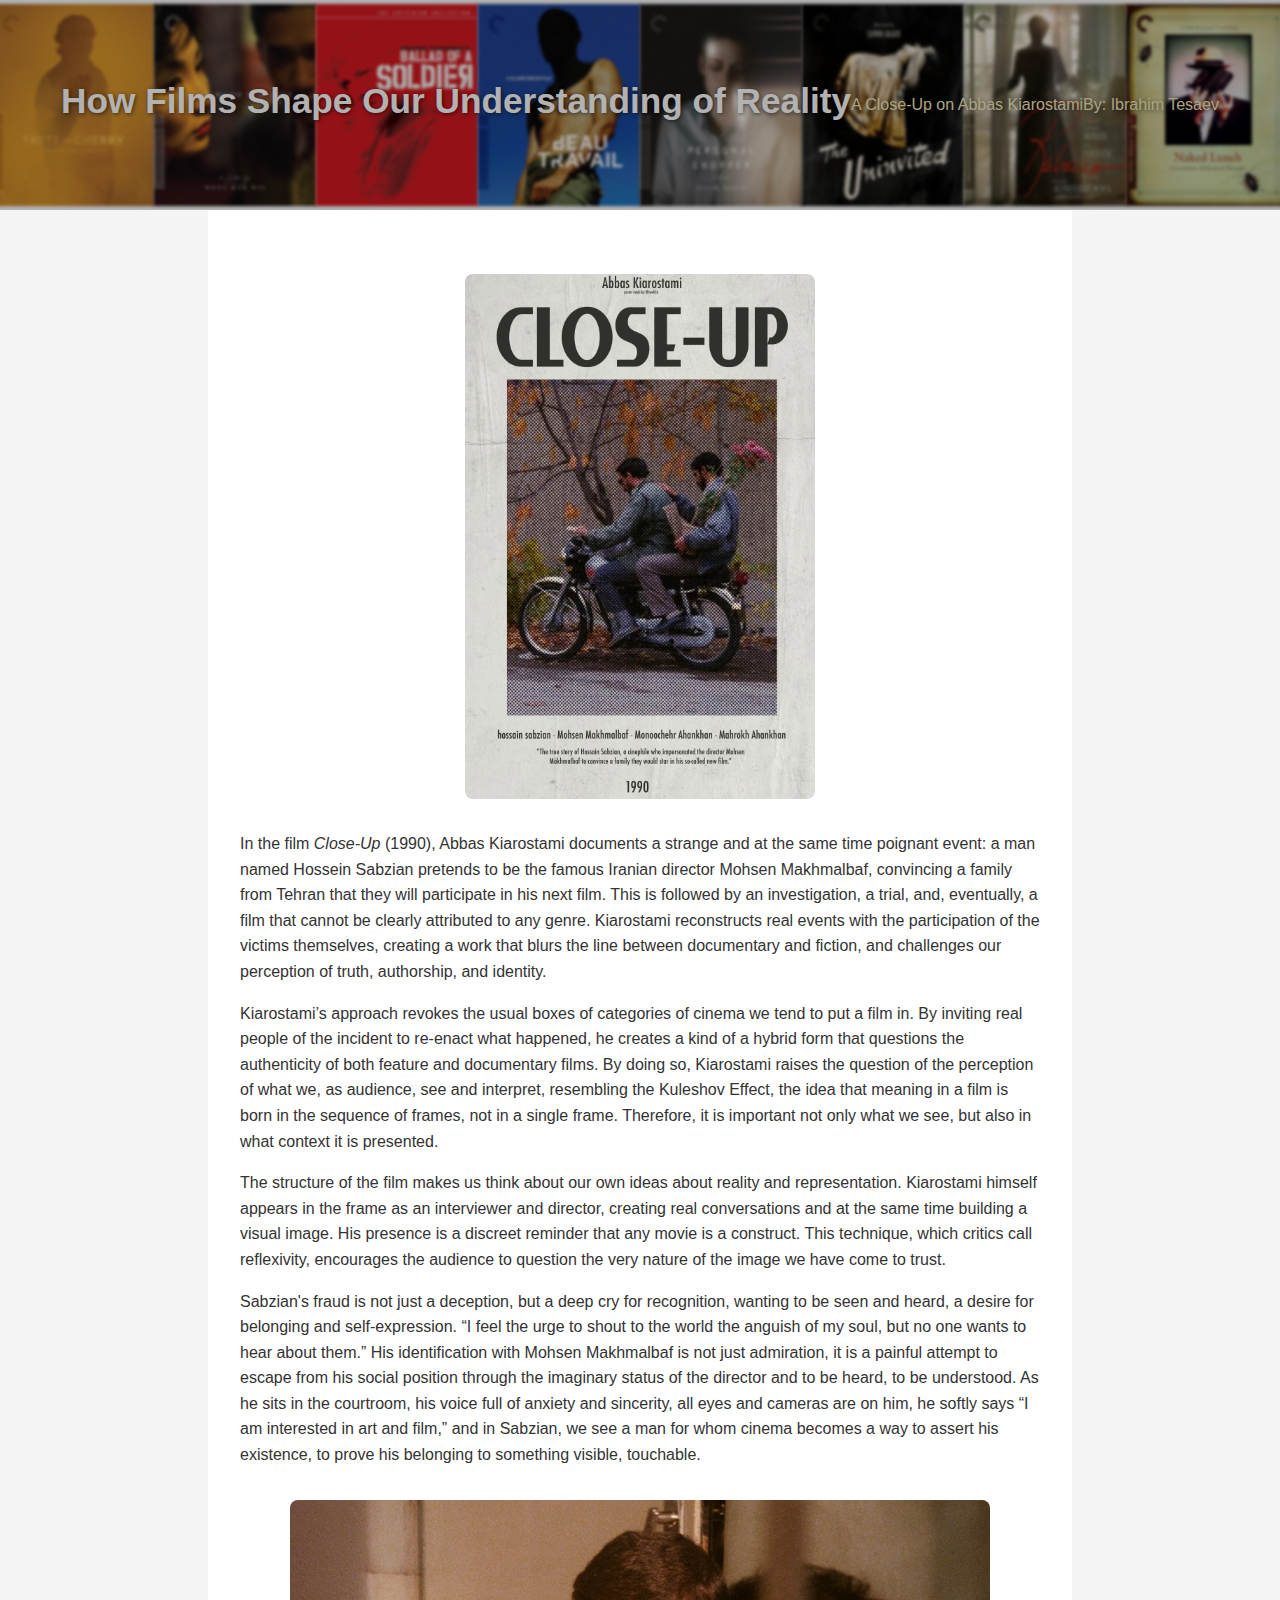
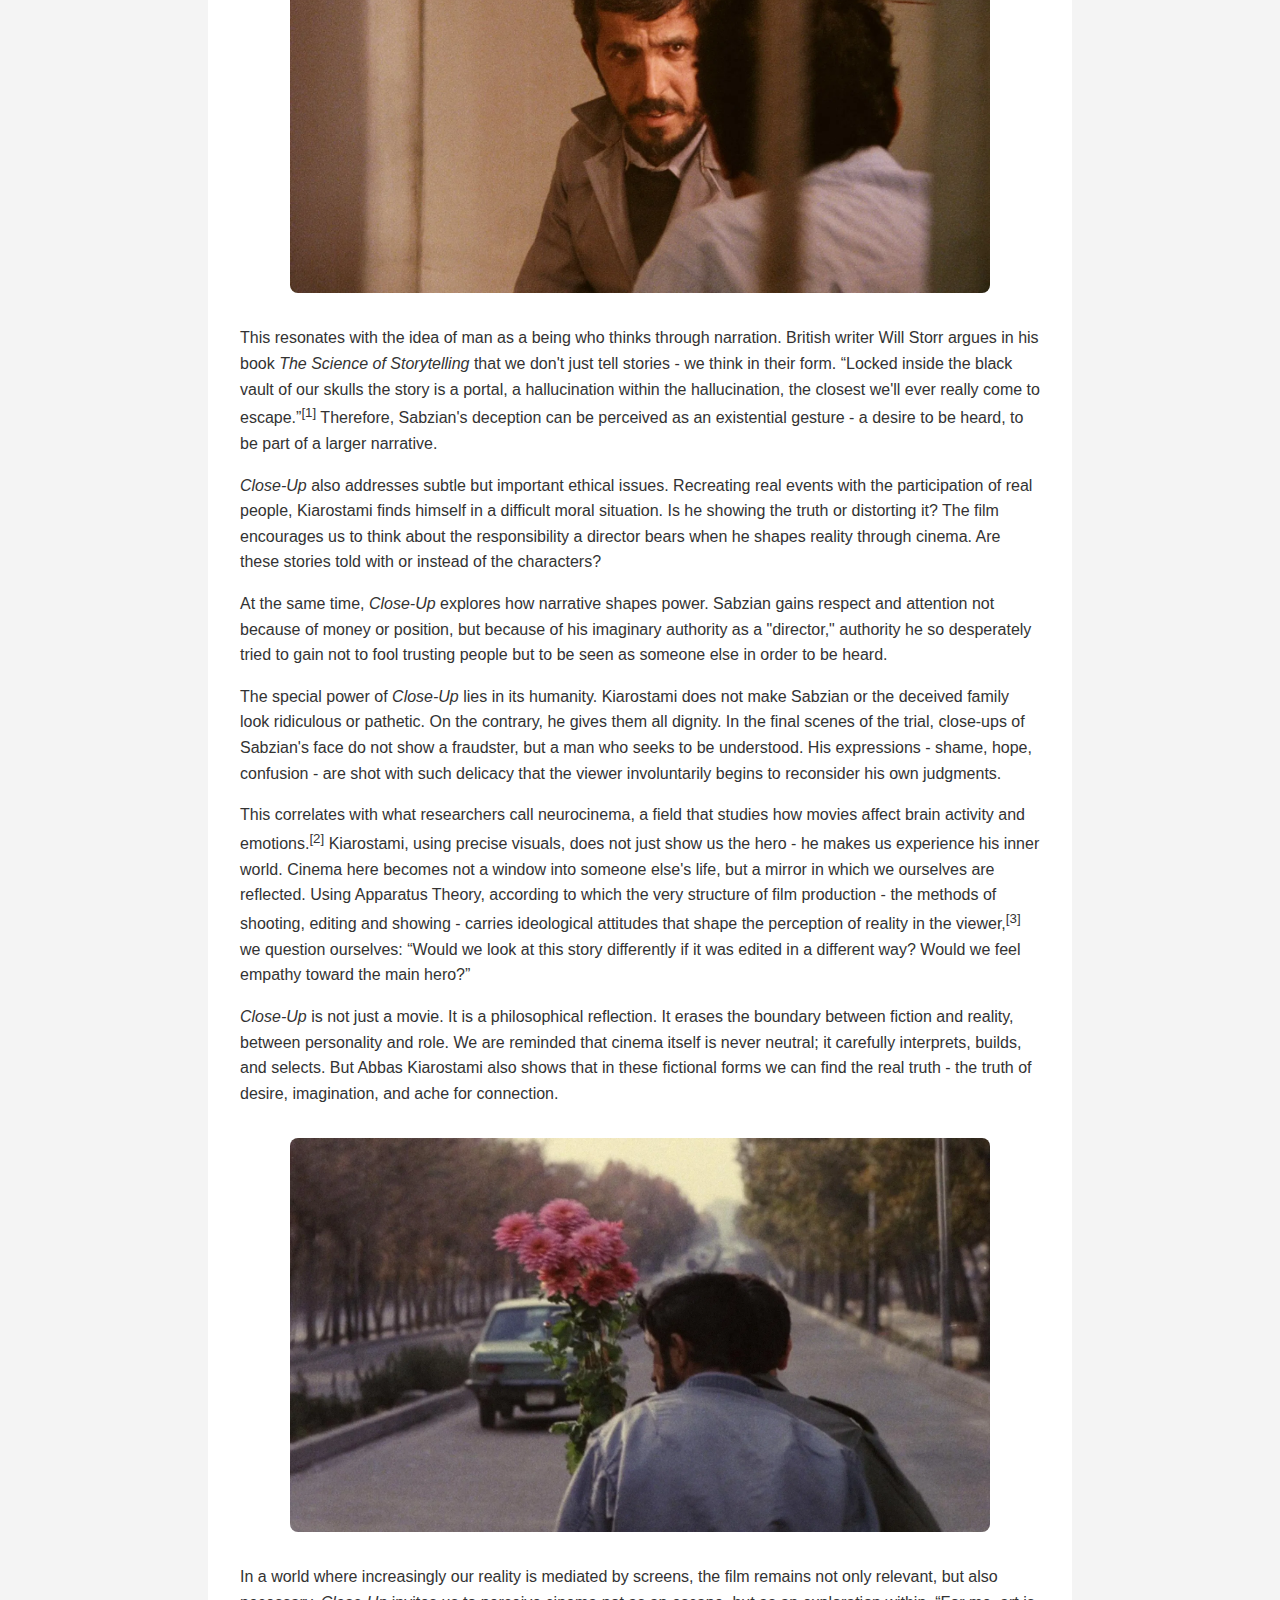
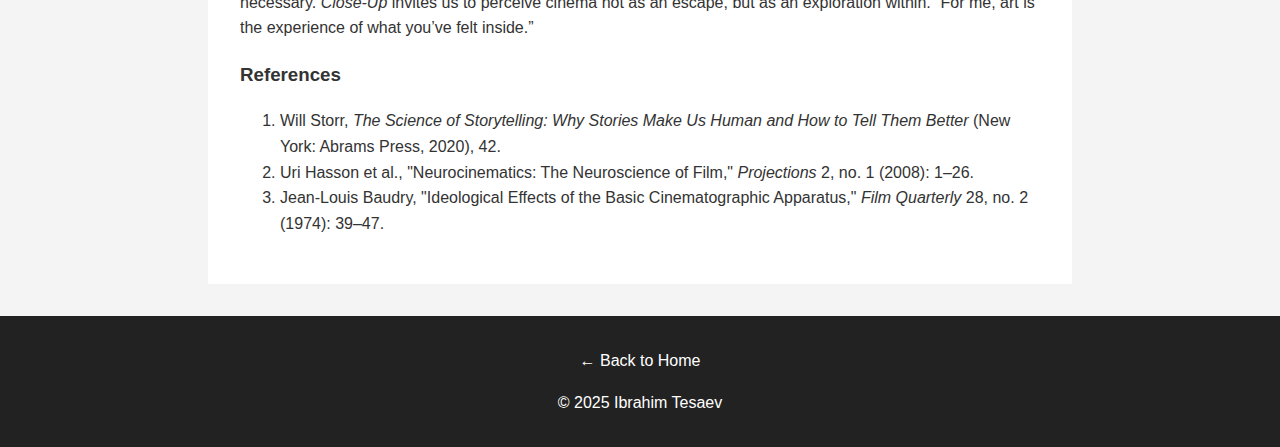
<file: close-up-kiarostami.html>
<!DOCTYPE html>
<html lang="en">
<head>
  <meta charset="UTF-8" />
  <meta name="viewport" content="width=device-width, initial-scale=1.0" />
  <title>Close-Up on Abbas Kiarostami – Ibrahim Tesaev</title>
  <link rel="stylesheet" href="style.css" />
</head>
<body>
  <header>
    <h1>How Films Shape Our Understanding of Reality</h1>
    <p class="subtitle">A Close-Up on Abbas Kiarostami</p>
    <p class="subtitle">By: Ibrahim Tesaev</p>
  </header>
  <main>
  <section>
    <!-- Poster of Close-Up -->
<img src="close-up-poster.webp" 
     alt="Poster of Close-Up by Abbas Kiarostami" 
     style="width:100%; max-width:350px; display:block; margin: 2rem auto; border-radius: 8px;" />

    <p>In the film <em>Close-Up</em> (1990), Abbas Kiarostami documents a strange and at the same time poignant event: a man named Hossein Sabzian pretends to be the famous Iranian director Mohsen Makhmalbaf, convincing a family from Tehran that they will participate in his next film. This is followed by an investigation, a trial, and, eventually, a film that cannot be clearly attributed to any genre. Kiarostami reconstructs real events with the participation of the victims themselves, creating a work that blurs the line between documentary and fiction, and challenges our perception of truth, authorship, and identity.</p>

    <p>Kiarostami’s approach revokes the usual boxes of categories of cinema we tend to put a film in. By inviting real people of the incident to re-enact what happened, he creates a kind of a hybrid form that questions the authenticity of both feature and documentary films. By doing so, Kiarostami raises the question of the perception of what we, as audience, see and interpret, resembling the Kuleshov Effect, the idea that meaning in a film is born in the sequence of frames, not in a single frame. Therefore, it is important not only what we see, but also in what context it is presented.</p>

    <p>The structure of the film makes us think about our own ideas about reality and representation. Kiarostami himself appears in the frame as an interviewer and director, creating real conversations and at the same time building a visual image. His presence is a discreet reminder that any movie is a construct. This technique, which critics call reflexivity, encourages the audience to question the very nature of the image we have come to trust.</p>

    <p>Sabzian's fraud is not just a deception, but a deep cry for recognition, wanting to be seen and heard, a desire for belonging and self-expression. “I feel the urge to shout to the world the anguish of my soul, but no one wants to hear about them.” His identification with Mohsen Makhmalbaf is not just admiration, it is a painful attempt to escape from his social position through the imaginary status of the director and to be heard, to be understood. As he sits in the courtroom, his voice full of anxiety and sincerity, all eyes and cameras are on him, he softly says “I am interested in art and film,” and in Sabzian, we see a man for whom cinema becomes a way to assert his existence, to prove his belonging to something visible, touchable.</p>
    
    <img src="closeUP.webp" alt="Sabzian and Abbas Kiarostami" style="width:100%; max-width:700px; display:block; margin: 2rem auto; border-radius: 8px;" />
    
    <p>This resonates with the idea of man as a being who thinks through narration. British writer Will Storr argues in his book <em>The Science of Storytelling</em> that we don't just tell stories - we think in their form. “Locked inside the black vault of our skulls the story is a portal, a hallucination within the hallucination, the closest we'll ever really come to escape.”<sup>[1]</sup> Therefore, Sabzian's deception can be perceived as an existential gesture - a desire to be heard, to be part of a larger narrative.</p>

    <p><em>Close-Up</em> also addresses subtle but important ethical issues. Recreating real events with the participation of real people, Kiarostami finds himself in a difficult moral situation. Is he showing the truth or distorting it? The film encourages us to think about the responsibility a director bears when he shapes reality through cinema. Are these stories told with or instead of the characters?</p>

    <p>At the same time, <em>Close-Up</em> explores how narrative shapes power. Sabzian gains respect and attention not because of money or position, but because of his imaginary authority as a "director," authority he so desperately tried to gain not to fool trusting people but to be seen as someone else in order to be heard.</p>

    <p>The special power of <em>Close-Up</em> lies in its humanity. Kiarostami does not make Sabzian or the deceived family look ridiculous or pathetic. On the contrary, he gives them all dignity. In the final scenes of the trial, close-ups of Sabzian's face do not show a fraudster, but a man who seeks to be understood. His expressions - shame, hope, confusion - are shot with such delicacy that the viewer involuntarily begins to reconsider his own judgments.</p>

    <p>This correlates with what researchers call neurocinema, a field that studies how movies affect brain activity and emotions.<sup>[2]</sup> Kiarostami, using precise visuals, does not just show us the hero - he makes us experience his inner world. Cinema here becomes not a window into someone else's life, but a mirror in which we ourselves are reflected. Using Apparatus Theory, according to which the very structure of film production - the methods of shooting, editing and showing - carries ideological attitudes that shape the perception of reality in the viewer,<sup>[3]</sup> we question ourselves: “Would we look at this story differently if it was edited in a different way? Would we feel empathy toward the main hero?”</p>

    <p><em>Close-Up</em> is not just a movie. It is a philosophical reflection. It erases the boundary between fiction and reality, between personality and role. We are reminded that cinema itself is never neutral; it carefully interprets, builds, and selects. But Abbas Kiarostami also shows that in these fictional forms we can find the real truth - the truth of desire, imagination, and ache for connection.</p>

    <img src="closeUP-pic.webp" alt="Sabzian" style="width:100%; max-width:700px; display:block; margin: 2rem auto; border-radius: 8px;" />
    
    <p>In a world where increasingly our reality is mediated by screens, the film remains not only relevant, but also necessary. <em>Close-Up</em> invites us to perceive cinema not as an escape, but as an exploration within. “For me, art is the experience of what you’ve felt inside.”</p>

    <h3>References</h3>
    <ol>
      <li>Will Storr, <em>The Science of Storytelling: Why Stories Make Us Human and How to Tell Them Better</em> (New York: Abrams Press, 2020), 42.</li>
      <li>Uri Hasson et al., "Neurocinematics: The Neuroscience of Film," <em>Projections</em> 2, no. 1 (2008): 1–26.</li>
      <li>Jean-Louis Baudry, "Ideological Effects of the Basic Cinematographic Apparatus," <em>Film Quarterly</em> 28, no. 2 (1974): 39–47.</li>
    </ol>
  </section>
</main>
  <footer>
    <p><a href="index.html">← Back to Home</a></p>
    <p>© 2025 Ibrahim Tesaev</p>
  </footer>
</body>
</html>
</file>
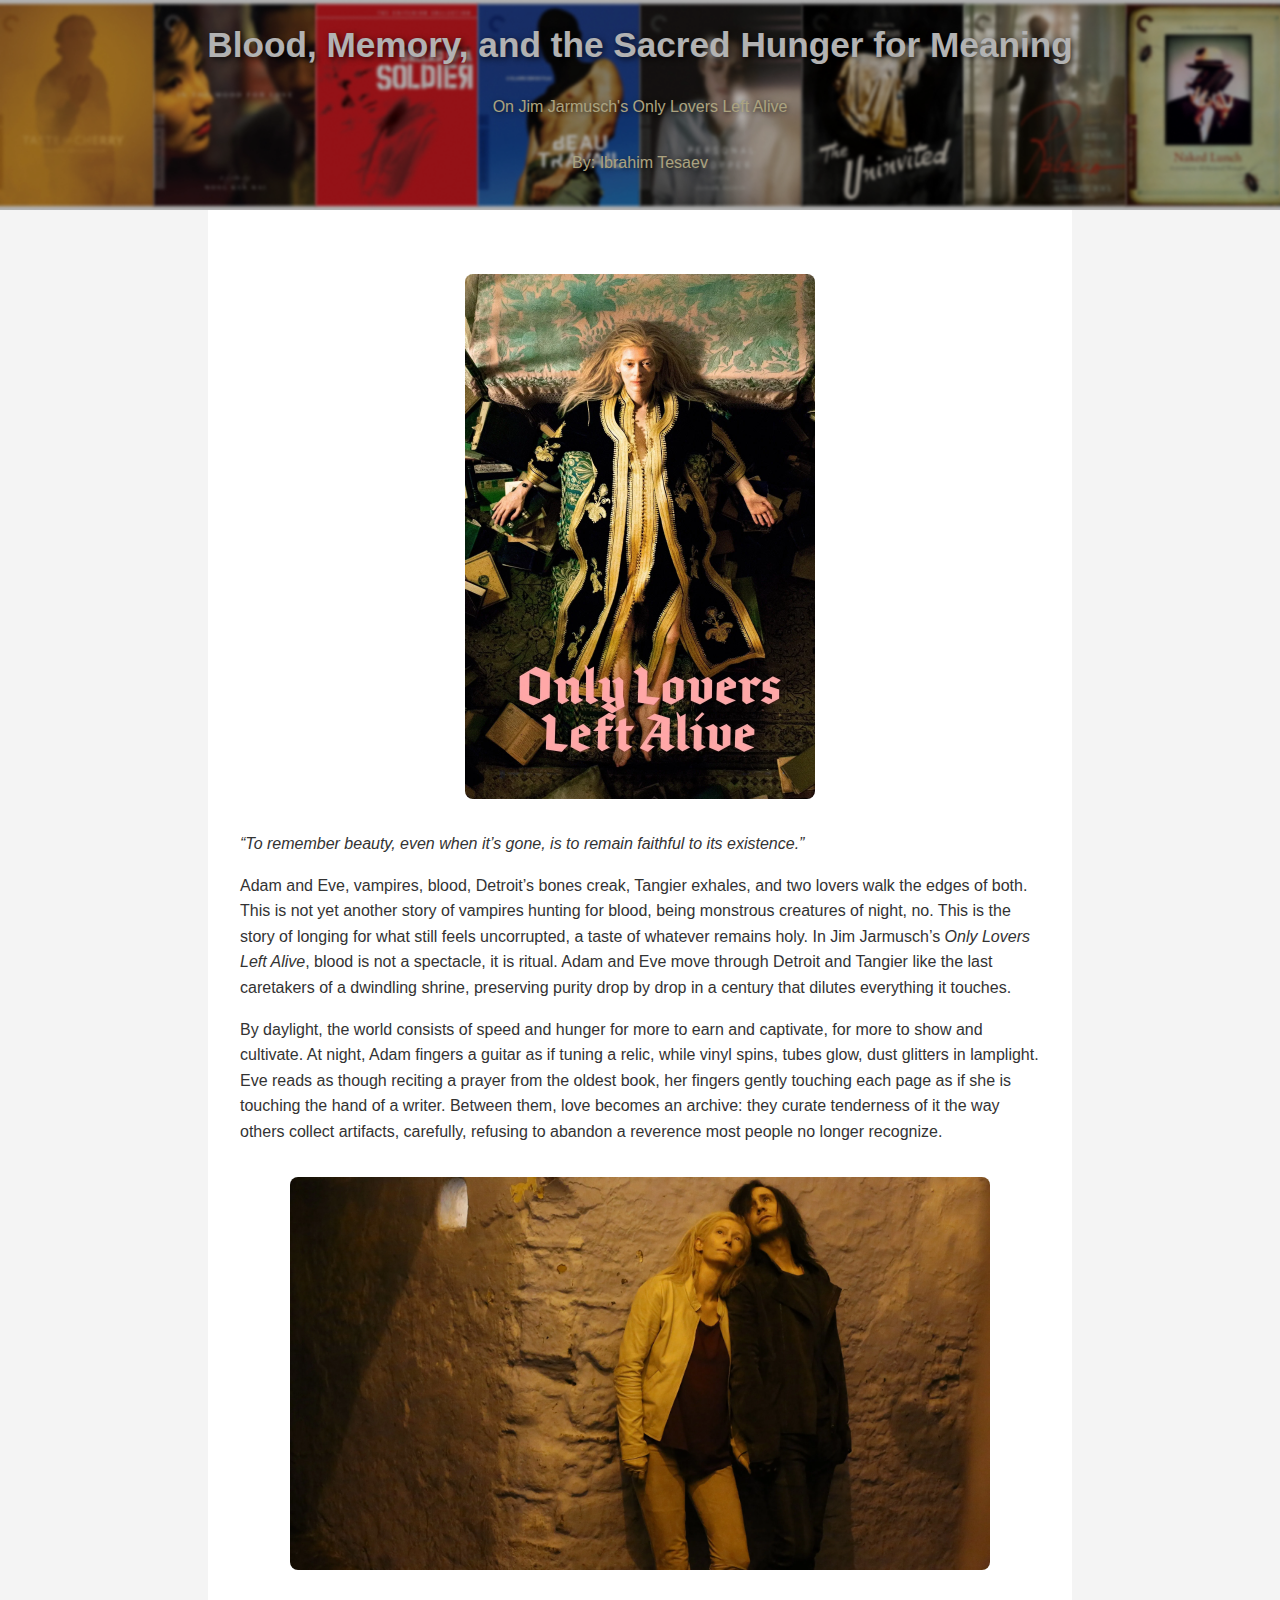
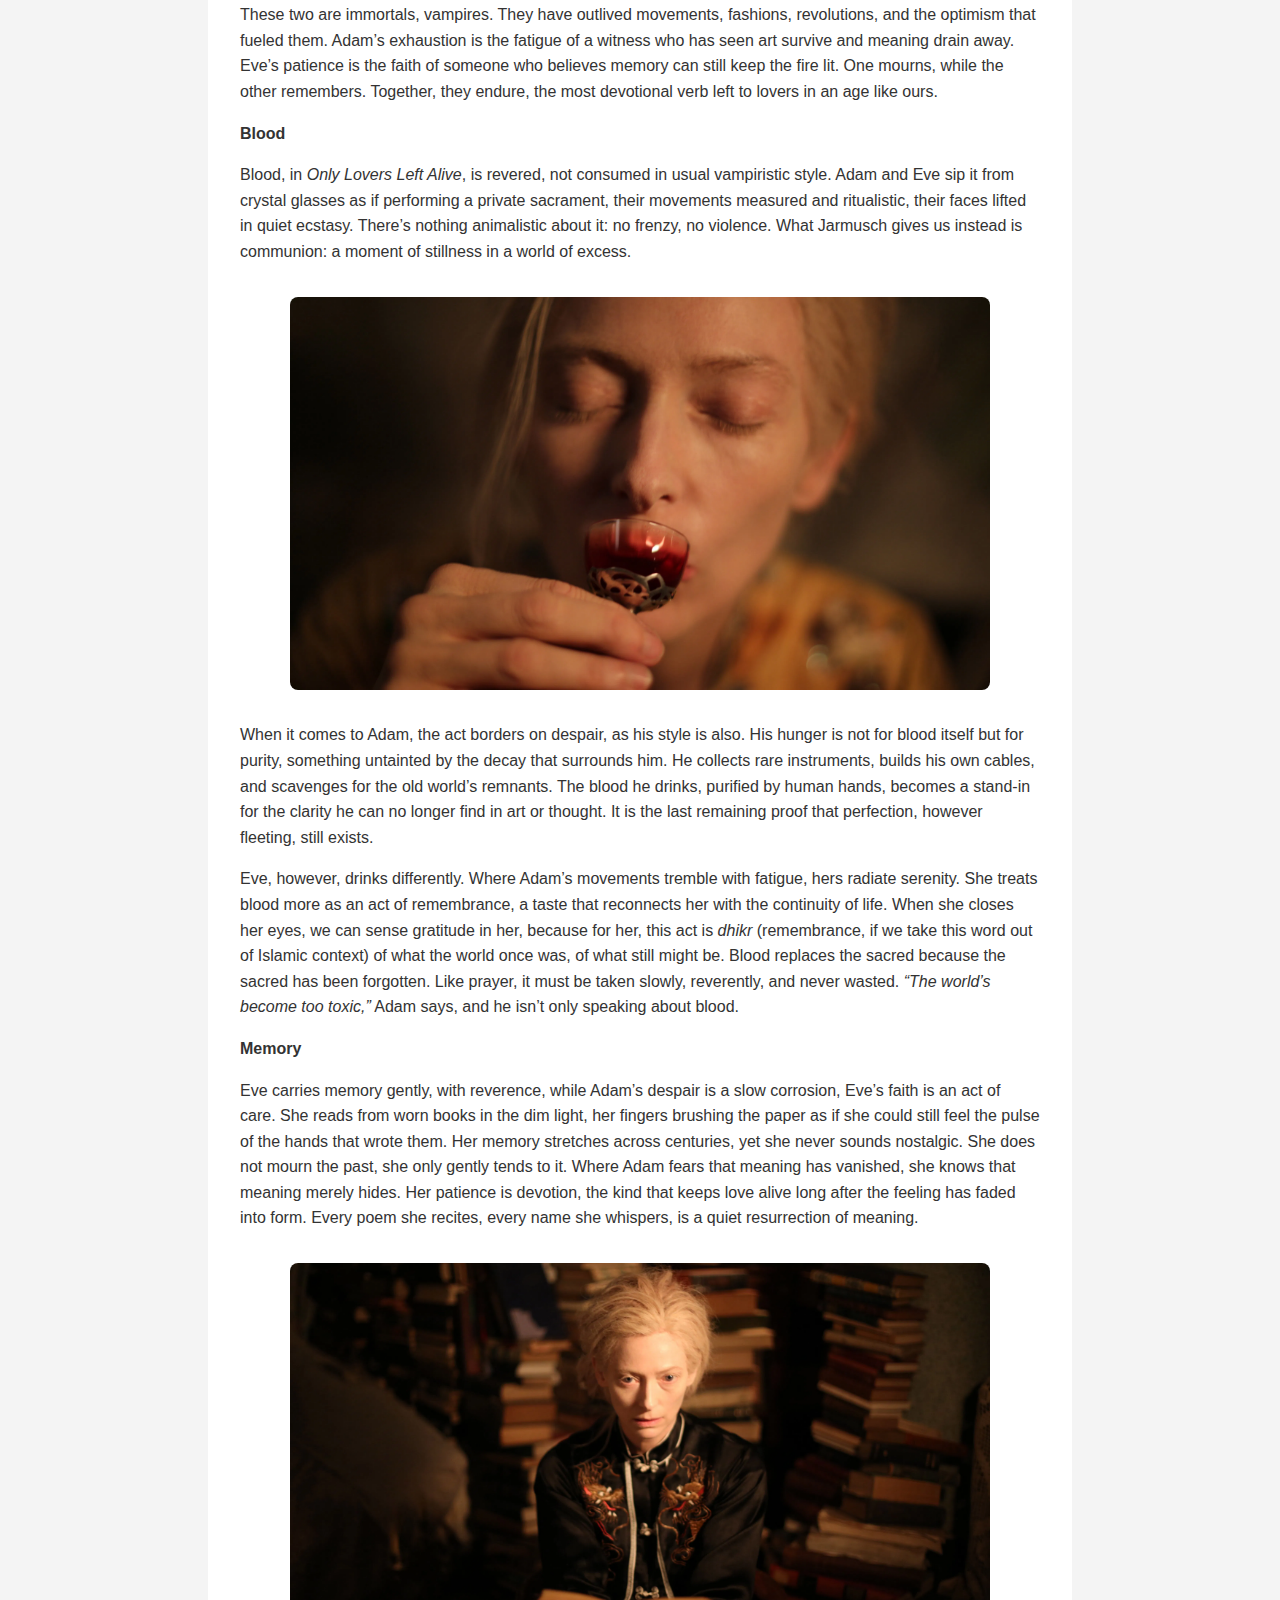
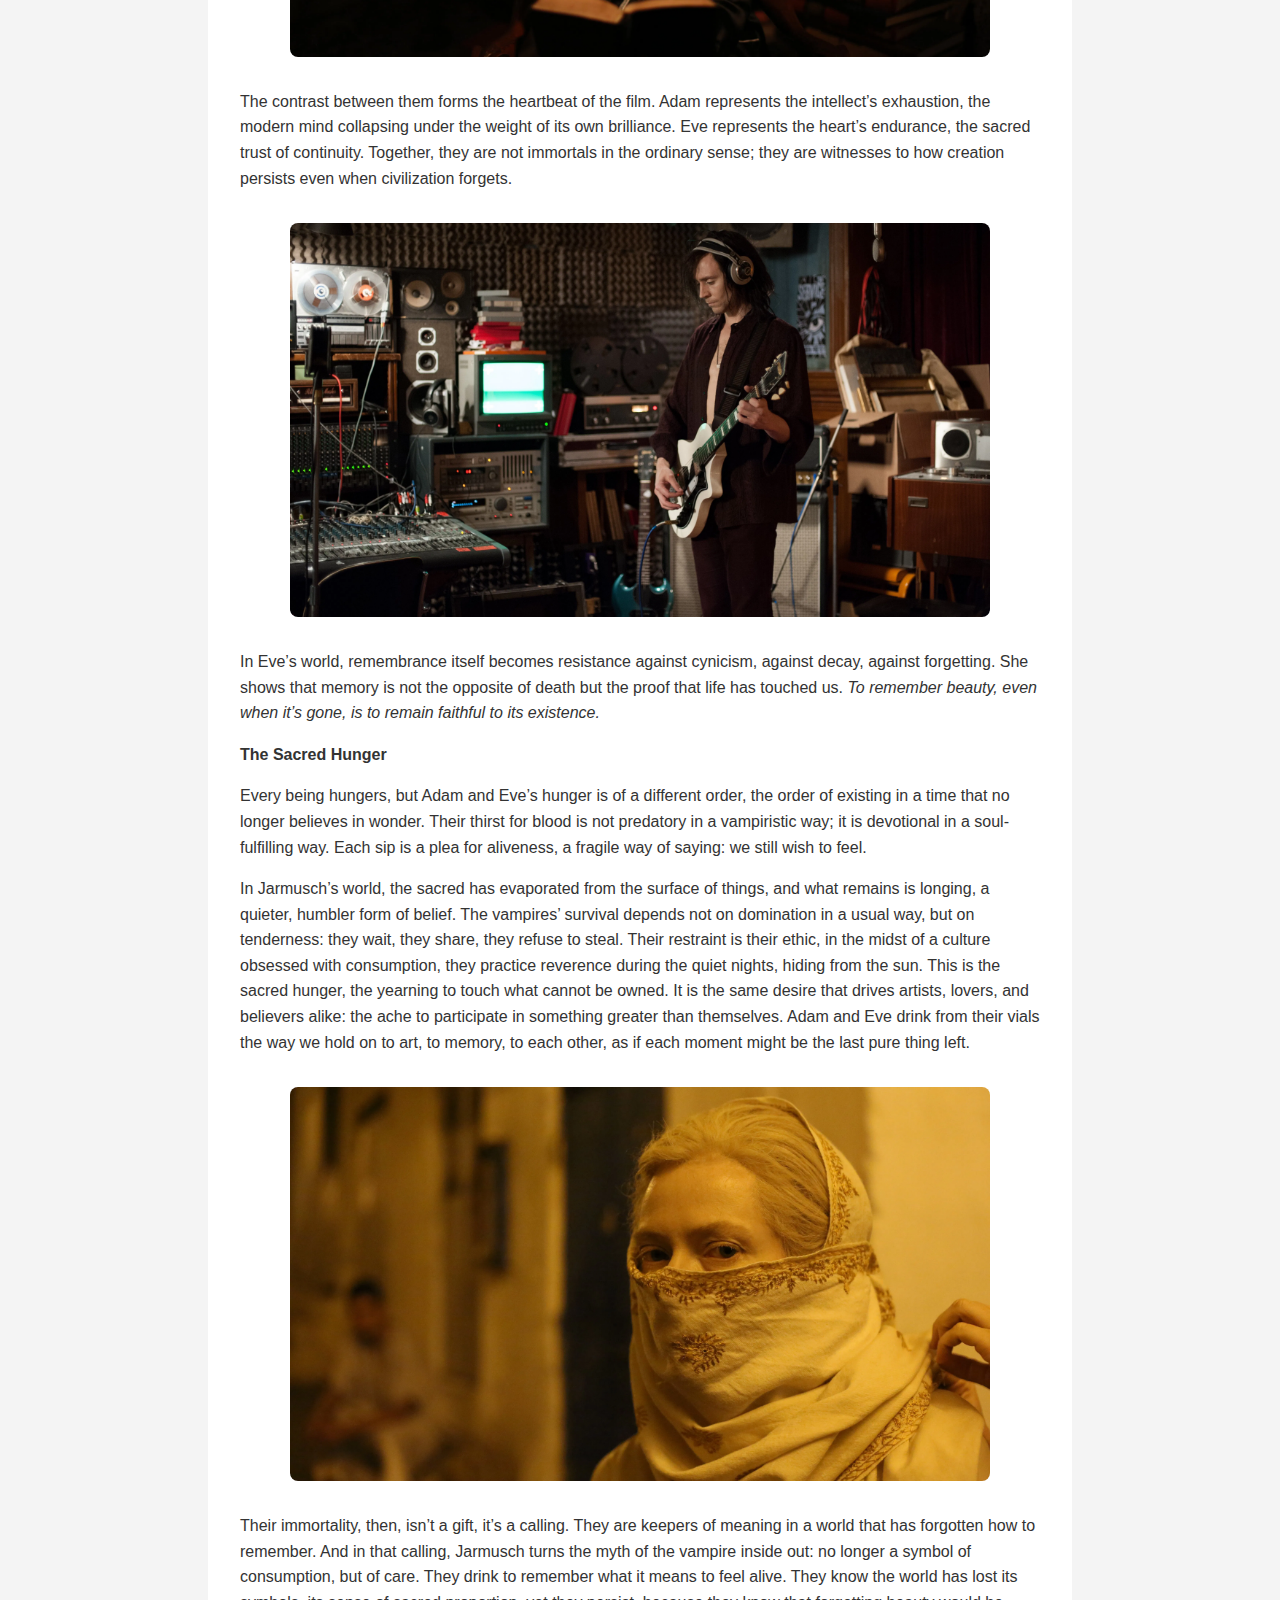
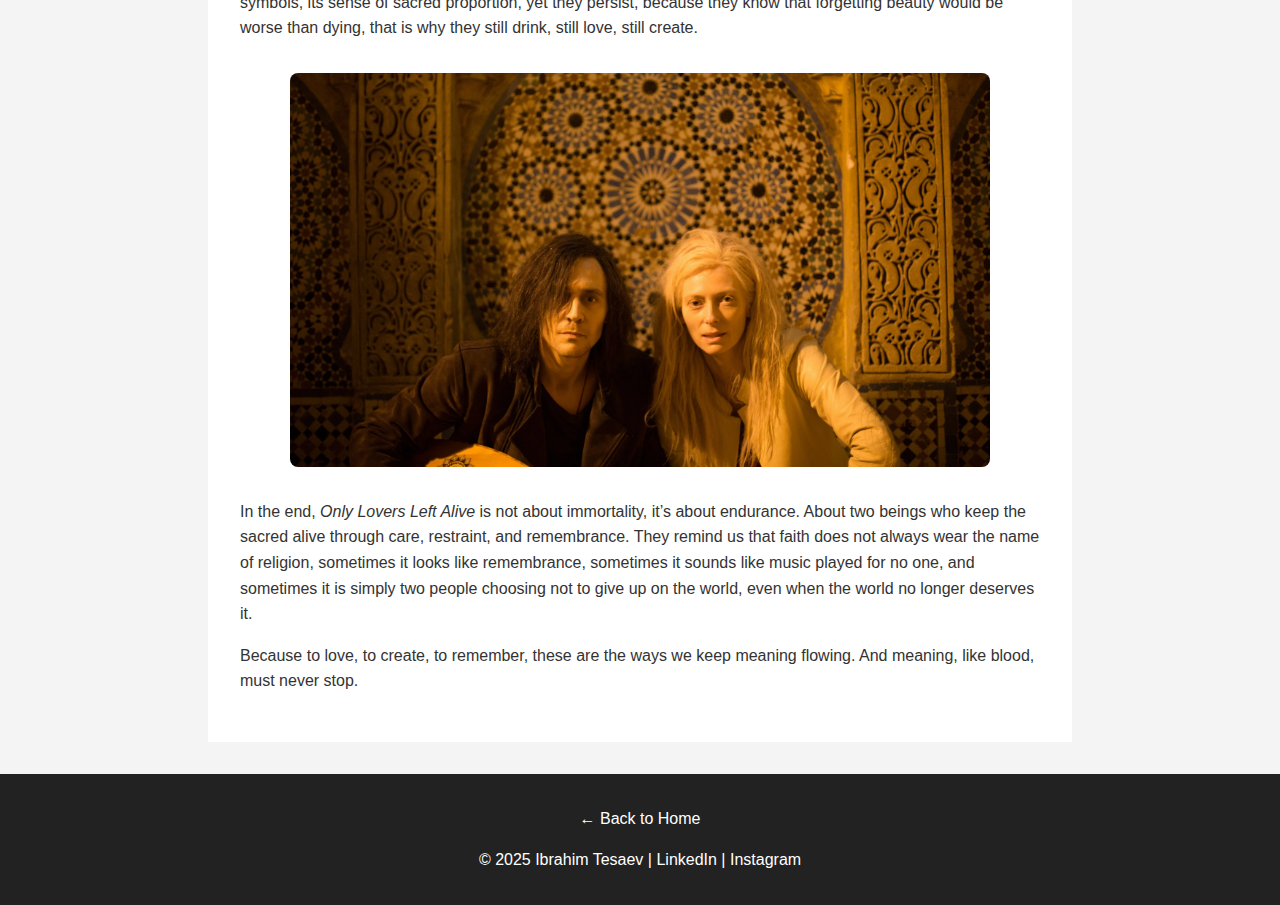
<file: OnlyLovers.html>
<!DOCTYPE html>
<html lang="en">
<head>
  <meta charset="UTF-8" />
  <meta name="viewport" content="width=device-width, initial-scale=1.0" />
  <title>Only Lovers Left Alive – Ibrahim Tesaev</title>
  <link rel="stylesheet" href="style.css" />
</head>
<body>
  <header>
  <div class="header-text">
    <h1>Blood, Memory, and the Sacred Hunger for Meaning</h1>
    <p class="subtitle">On Jim Jarmusch's Only Lovers Left Alive</p>
    <p class="subtitle">By: Ibrahim Tesaev</p>
  </div>
</header>
  <main>
  <section>
    <!-- Poster of Only Lovers Left Alive-->
<img src="images/lovers_poster.webp" 
     alt="Poster of Only Lovers Left Alive  by Jim Jarmusch" 
     style="width:100%; max-width:350px; display:block; margin: 2rem auto; border-radius: 8px;" />

    <p><em>“To remember beauty, even when it’s gone, is to remain faithful to its existence.”</em></p>

    <p>Adam and Eve, vampires, blood, Detroit’s bones creak, Tangier exhales, and two lovers walk the edges of both. This is not yet another story of vampires hunting for blood, being monstrous creatures of night, no. This is the story of longing for what still feels uncorrupted, a taste of whatever remains holy. In Jim Jarmusch’s <em>Only Lovers Left Alive</em>, blood is not a spectacle, it is ritual. Adam and Eve move through Detroit and Tangier like the last caretakers of a dwindling shrine, preserving purity drop by drop in a century that dilutes everything it touches. </p>

    <p>By daylight, the world consists of speed and hunger for more to earn and captivate, for more to show and cultivate. At night, Adam fingers a guitar as if tuning a relic, while vinyl spins, tubes glow, dust glitters in lamplight. Eve reads as though reciting a prayer from the oldest book, her fingers gently touching each page as if she is touching the hand of a writer. Between them, love becomes an archive: they curate tenderness of it the way others collect artifacts, carefully, refusing to abandon a reverence most people no longer recognize.</p>

    <img src="images/lovers_together.webp" alt="Still from Only Lovers Left Alive" style="width:100%; max-width:700px; display:block; margin: 2rem auto; border-radius: 8px;" />

    <p>These two are immortals, vampires. They have outlived movements, fashions, revolutions, and the optimism that fueled them. Adam’s exhaustion is the fatigue of a witness who has seen art survive and meaning drain away. Eve’s patience is the faith of someone who believes memory can still keep the fire lit. One mourns, while the other remembers. Together, they endure, the most devotional verb left to lovers in an age like ours.</p>

    <p><strong>Blood</strong></p>
    <p>Blood, in <em>Only Lovers Left Alive</em>, is revered, not consumed in usual vampiristic style. Adam and Eve sip it from crystal glasses as if performing a private sacrament, their movements measured and ritualistic, their faces lifted in quiet ecstasy. There’s nothing animalistic about it: no frenzy, no violence. What Jarmusch gives us instead is communion: a moment of stillness in a world of excess.</p>

    <img src="images/lovers_blood.webp" alt="Still from Only Lovers Left Alive" style="width:100%; max-width:700px; display:block; margin: 2rem auto; border-radius: 8px;" />

    <p>When it comes to Adam, the act borders on despair, as his style is also.  His hunger is not for blood itself but for purity, something untainted by the decay that surrounds him. He collects rare instruments, builds his own cables, and scavenges for the old world’s remnants. The blood he drinks, purified by human hands, becomes a stand-in for the clarity he can no longer find in art or thought. It is the last remaining proof that perfection, however fleeting, still exists.</p>

    <p>Eve, however, drinks differently. Where Adam’s movements tremble with fatigue, hers radiate serenity. She treats blood more as an act of remembrance, a taste that reconnects her with the continuity of life. When she closes her eyes, we can sense gratitude in her, because for her, this act is <em>dhikr</em> (remembrance, if we take this word out of Islamic context) of what the world once was, of what still might be. Blood replaces the sacred because the sacred has been forgotten. Like prayer, it must be taken slowly, reverently, and never wasted. <em>“The world’s become too toxic,”</em> Adam says, and he isn’t only speaking about blood.</p>

    <p><strong>Memory</strong></p>
    <p>Eve carries memory gently, with reverence, while Adam’s despair is a slow corrosion, Eve’s faith is an act of care. She reads from worn books in the dim light, her fingers brushing the paper as if she could still feel the pulse of the hands that wrote them. Her memory stretches across centuries, yet she never sounds nostalgic. She does not mourn the past, she only gently tends to it. Where Adam fears that meaning has vanished, she knows that meaning merely hides. Her patience is devotion, the kind that keeps love alive long after the feeling has faded into form. Every poem she recites, every name she whispers, is a quiet resurrection of meaning.</p>

    <img src="images/lovers_eve_books.webp" alt="Still from Only Lovers Left Alive" style="width:100%; max-width:700px; display:block; margin: 2rem auto; border-radius: 8px;"/>

    <p>The contrast between them forms the heartbeat of the film. Adam represents the intellect’s exhaustion, the modern mind collapsing under the weight of its own brilliance. Eve represents the heart’s endurance, the sacred trust of continuity. Together, they are not immortals in the ordinary sense; they are witnesses to how creation persists even when civilization forgets.</p>

    <img src="images/lovers_adam.webp" alt="Still from Only Lovers Left Alive" style="width:100%; max-width:700px; display:block; margin: 2rem auto; border-radius: 8px;"/>

    <p>In Eve’s world, remembrance itself becomes resistance against cynicism, against decay, against forgetting. She shows that memory is not the opposite of death but the proof that life has touched us. <em>To remember beauty, even when it’s gone, is to remain faithful to its existence.</em></p>

    <p><strong>The Sacred Hunger</strong></p>
    <p>Every being hungers, but Adam and Eve’s hunger is of a different order, the order of existing in a time that no longer believes in wonder. Their thirst for blood is not predatory in a vampiristic way; it is devotional in a soul-fulfilling way. Each sip is a plea for aliveness, a fragile way of saying: we still wish to feel.</p>

    <p>In Jarmusch’s world, the sacred has evaporated from the surface of things, and what remains is longing, a quieter, humbler form of belief. The vampires’ survival depends not on domination in a usual way, but on tenderness: they wait, they share, they refuse to steal. Their restraint is their ethic, in the midst of a culture obsessed with consumption, they practice reverence during the quiet nights, hiding from the sun. This is the sacred hunger, the yearning to touch what cannot be owned. It is the same desire that drives artists, lovers, and believers alike: the ache to participate in something greater than themselves. Adam and Eve drink from their vials the way we hold on to art, to memory, to each other, as if each moment might be the last pure thing left.</p>

    <img src="images/lovers_eve.webp" alt="Still from Only Lovers Left Alive" style="width:100%; max-width:700px; display:block; margin: 2rem auto; border-radius: 8px;"/>

    <p>Their immortality, then, isn’t a gift,  it’s a calling. They are keepers of meaning in a world that has forgotten how to remember. And in that calling, Jarmusch turns the myth of the vampire inside out: no longer a symbol of consumption, but of care. They drink to remember what it means to feel alive. They know the world has lost its symbols, its sense of sacred proportion, yet they persist, because they know that forgetting beauty would be worse than dying, that is why they still drink, still love, still create.</p>

    <img src="images/lovers_end.webp" alt="Still from Only Lovers Left Alive" style="width:100%; max-width:700px; display:block; margin: 2rem auto; border-radius: 8px;"/>

    <p>In the end, <em>Only Lovers Left Alive</em> is not about immortality, it’s about endurance. About two beings who keep the sacred alive through care, restraint, and remembrance. They remind us that faith does not always wear the name of religion, sometimes it looks like remembrance, sometimes it sounds like music played for no one, and sometimes it is simply two people choosing not to give up on the world, even when the world no longer deserves it.</p>

    <p>Because to love, to create, to remember, these are the ways we keep meaning flowing.
      And meaning, like blood, must never stop.</p>

  </section>
</main>
  <footer>
    <p><a href="index.html">← Back to Home</a></p>
    <p>© 2025 Ibrahim Tesaev | 
      <a href="https://www.linkedin.com/in/ibrahim-tesaev-47a566232/" target="_blank">LinkedIn</a> |
      <a href="https://www.instagram.com/tes_ibrahim?igsh=MXB0OXRoZGdhYXI2Ng%3D%3D&utm_source=qr" target="_blank">Instagram</a>
    </p>
  </footer>
</body>
</html>
</file>
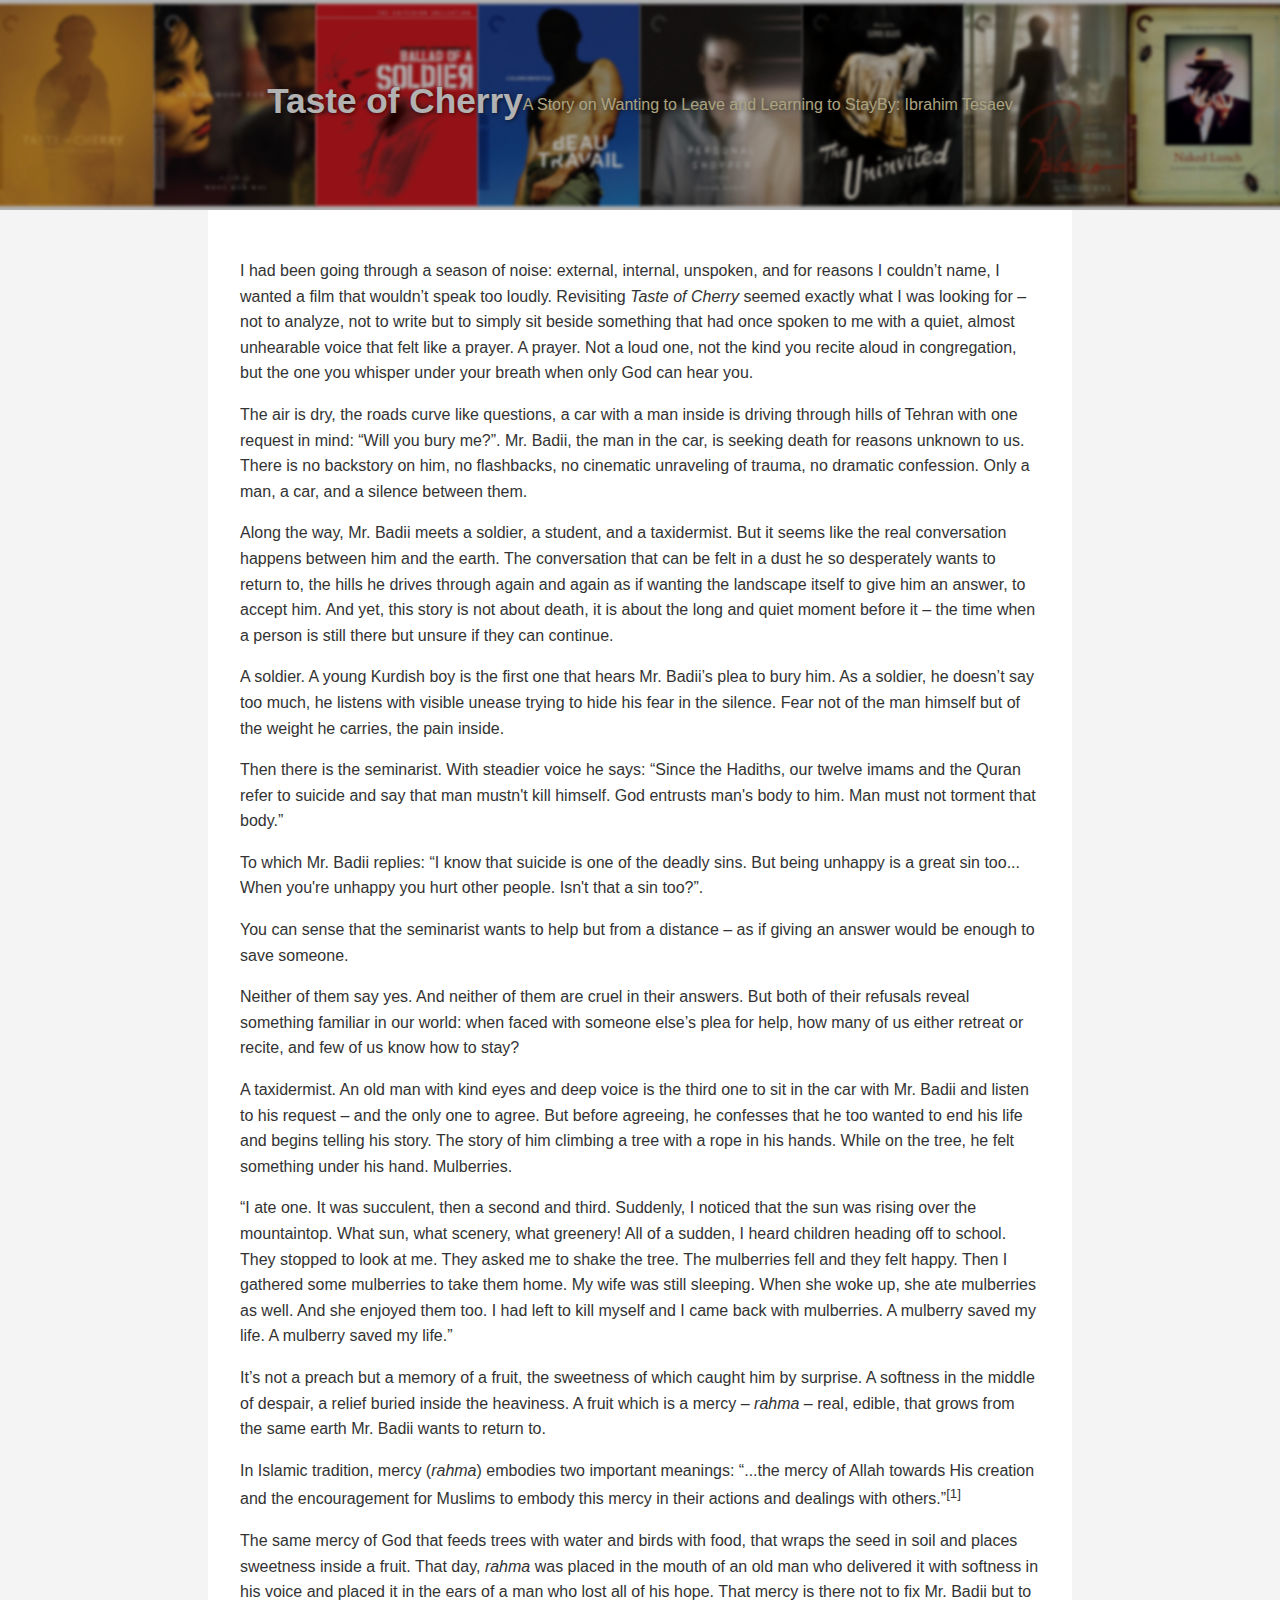
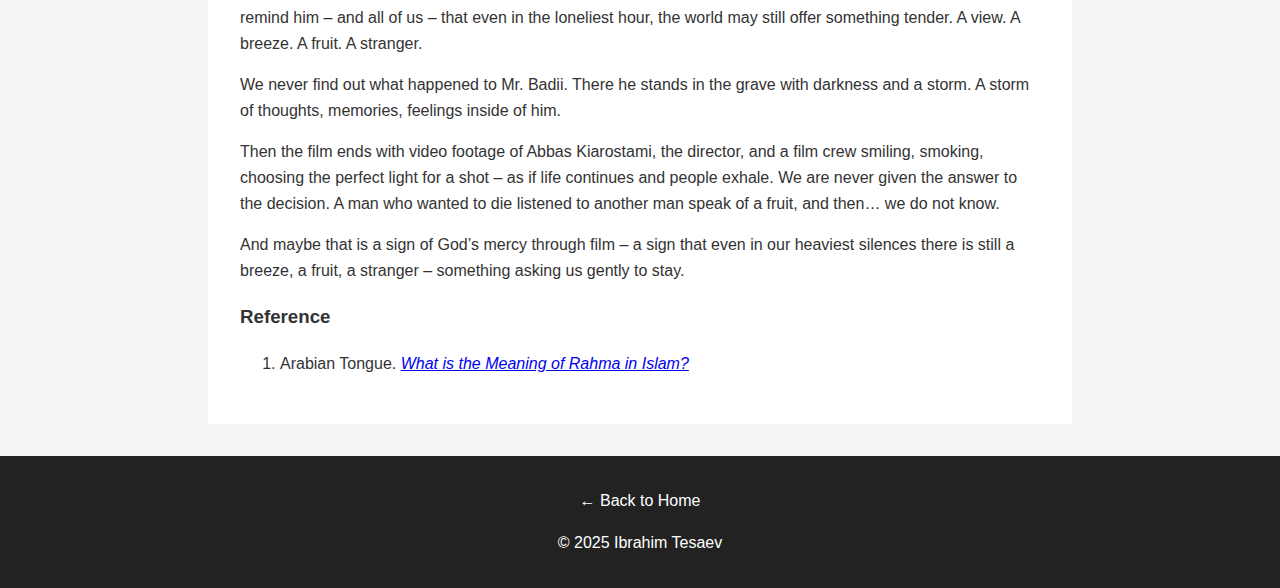
<file: taste-of-cherry.html>
<!DOCTYPE html>
<html lang="en">
<head>
  <meta charset="UTF-8" />
  <meta name="viewport" content="width=device-width, initial-scale=1.0" />
  <title>Taste of Cherry – Ibrahim Tesaev</title>
  <link rel="stylesheet" href="style.css" />
</head>
<body>
  <header>
    <h1>Taste of Cherry</h1>
    <p class="subtitle">A Story on Wanting to Leave and Learning to Stay</p>
    <p class="subtitle">By: Ibrahim Tesaev</p>
  </header>
  <main>
  <section>
    <p>I had been going through a season of noise: external, internal, unspoken, and for reasons I couldn’t name, I wanted a film that wouldn’t speak too loudly. Revisiting <em>Taste of Cherry</em> seemed exactly what I was looking for – not to analyze, not to write but to simply sit beside something that had once spoken to me with a quiet, almost unhearable voice that felt like a prayer. A prayer. Not a loud one, not the kind you recite aloud in congregation, but the one you whisper under your breath when only God can hear you.</p>

    <p>The air is dry, the roads curve like questions, a car with a man inside is driving through hills of Tehran with one request in mind: “Will you bury me?”. Mr. Badii, the man in the car, is seeking death for reasons unknown to us. There is no backstory on him, no flashbacks, no cinematic unraveling of trauma, no dramatic confession. Only a man, a car, and a silence between them.</p>

    <p>Along the way, Mr. Badii meets a soldier, a student, and a taxidermist. But it seems like the real conversation happens between him and the earth. The conversation that can be felt in a dust he so desperately wants to return to, the hills he drives through again and again as if wanting the landscape itself to give him an answer, to accept him. And yet, this story is not about death, it is about the long and quiet moment before it – the time when a person is still there but unsure if they can continue.</p>

    <p>A soldier. A young Kurdish boy is the first one that hears Mr. Badii’s plea to bury him. As a soldier, he doesn’t say too much, he listens with visible unease trying to hide his fear in the silence. Fear not of the man himself but of the weight he carries, the pain inside.</p>

    <p>Then there is the seminarist. With steadier voice he says: “Since the Hadiths, our twelve imams and the Quran refer to suicide and say that man mustn't kill himself. God entrusts man's body to him. Man must not torment that body.”</p>

    <p>To which Mr. Badii replies: “I know that suicide is one of the deadly sins. But being unhappy is a great sin too... When you're unhappy you hurt other people. Isn't that a sin too?”.</p>

    <p>You can sense that the seminarist wants to help but from a distance – as if giving an answer would be enough to save someone.</p>

    <p>Neither of them say yes. And neither of them are cruel in their answers. But both of their refusals reveal something familiar in our world: when faced with someone else’s plea for help, how many of us either retreat or recite, and few of us know how to stay?</p>

    <p>A taxidermist. An old man with kind eyes and deep voice is the third one to sit in the car with Mr. Badii and listen to his request – and the only one to agree. But before agreeing, he confesses that he too wanted to end his life and begins telling his story. The story of him climbing a tree with a rope in his hands. While on the tree, he felt something under his hand. Mulberries.</p>

    <p>“I ate one. It was succulent, then a second and third. Suddenly, I noticed that the sun was rising over the mountaintop. What sun, what scenery, what greenery! All of a sudden, I heard children heading off to school. They stopped to look at me. They asked me to shake the tree. The mulberries fell and they felt happy. Then I gathered some mulberries to take them home. My wife was still sleeping. When she woke up, she ate mulberries as well. And she enjoyed them too. I had left to kill myself and I came back with mulberries. A mulberry saved my life. A mulberry saved my life.”</p>

    <p>It’s not a preach but a memory of a fruit, the sweetness of which caught him by surprise. A softness in the middle of despair, a relief buried inside the heaviness. A fruit which is a mercy – <em>rahma</em> – real, edible, that grows from the same earth Mr. Badii wants to return to.</p>

    <p>In Islamic tradition, mercy (<em>rahma</em>) embodies two important meanings: “...the mercy of Allah towards His creation and the encouragement for Muslims to embody this mercy in their actions and dealings with others.”<sup>[1]</sup></p>

    <p>The same mercy of God that feeds trees with water and birds with food, that wraps the seed in soil and places sweetness inside a fruit. That day, <em>rahma</em> was placed in the mouth of an old man who delivered it with softness in his voice and placed it in the ears of a man who lost all of his hope. That mercy is there not to fix Mr. Badii but to remind him – and all of us – that even in the loneliest hour, the world may still offer something tender. A view. A breeze. A fruit. A stranger.</p>

    <p>We never find out what happened to Mr. Badii. There he stands in the grave with darkness and a storm. A storm of thoughts, memories, feelings inside of him.</p>

    <p>Then the film ends with video footage of Abbas Kiarostami, the director, and a film crew smiling, smoking, choosing the perfect light for a shot – as if life continues and people exhale. We are never given the answer to the decision. A man who wanted to die listened to another man speak of a fruit, and then… we do not know.</p>

    <p>And maybe that is a sign of God’s mercy through film – a sign that even in our heaviest silences there is still a breeze, a fruit, a stranger – something asking us gently to stay.</p>

    <h3>Reference</h3>
    <ol>
      <li>Arabian Tongue. <em><a href="https://www.arabiantongue.com/what-is-the-meaning-of-rahma-in-islam/" target="_blank">What is the Meaning of Rahma in Islam?</a></em></li>
    </ol>
  </section>
</main>
  <footer>
    <p><a href="index.html">← Back to Home</a></p>
    <p>© 2025 Ibrahim Tesaev</p>
  </footer>
</body>
</html>
</file>
<file: style.css>
body {
  font-family: sans-serif;
  margin: 0;
  padding: 0;
  line-height: 1.6;
  background-color: #f4f4f4;
  color: #333;
}

header {
  position: relative;
  color: white;
  text-shadow: 1px 1px 4px rgba(0, 0, 0, 0.6);
  background-image: url('background-PIC.jpg');
  background-size: cover;
  background-position: center;
  height: 210px;
  display: flex;
  align-items: center;
  justify-content: center;
}

.header-text {
  color: #f5e9b8;
  text-shadow: 2px 2px 6px rgba(0, 0, 0, 0.7);
  padding: 10px 20px;
  line-height: 1.5;
  display: flex;
  flex-direction: column;
  align-items: center;
  justify-content: center;
}

header::before {
  content: "";
  position: absolute;
  inset: 0;
  background: rgba(0, 0, 0, 0.3); /* dark transparent overlay */
  z-index: 1;
}

header h1 {
  margin: 0 0 8px 0;
  font-size: 2.2rem;
  font-weight: bold;
  color: white;
}

.subtitle {
  color: #f5e9b8;
  font-weight: 400;
  text-shadow: 1px 1px 5px rgba(0, 0, 0, 0.6);
}

main {
  padding: 2rem;
  max-width: 800px;
  margin: auto;
  background-color: #fff;
}

footer {
  background: #222;
  color: #ffffff;
  text-align: center;
  padding: 1rem;
  margin-top: 2rem;
}

footer a {
  color: #ffffff;
  text-decoration: none;
  transition: color 0.3s ease;
}

footer a:visited {
  color: #ffffff;
}

footer a:hover {
  color: #dddddd;
}
</file>
